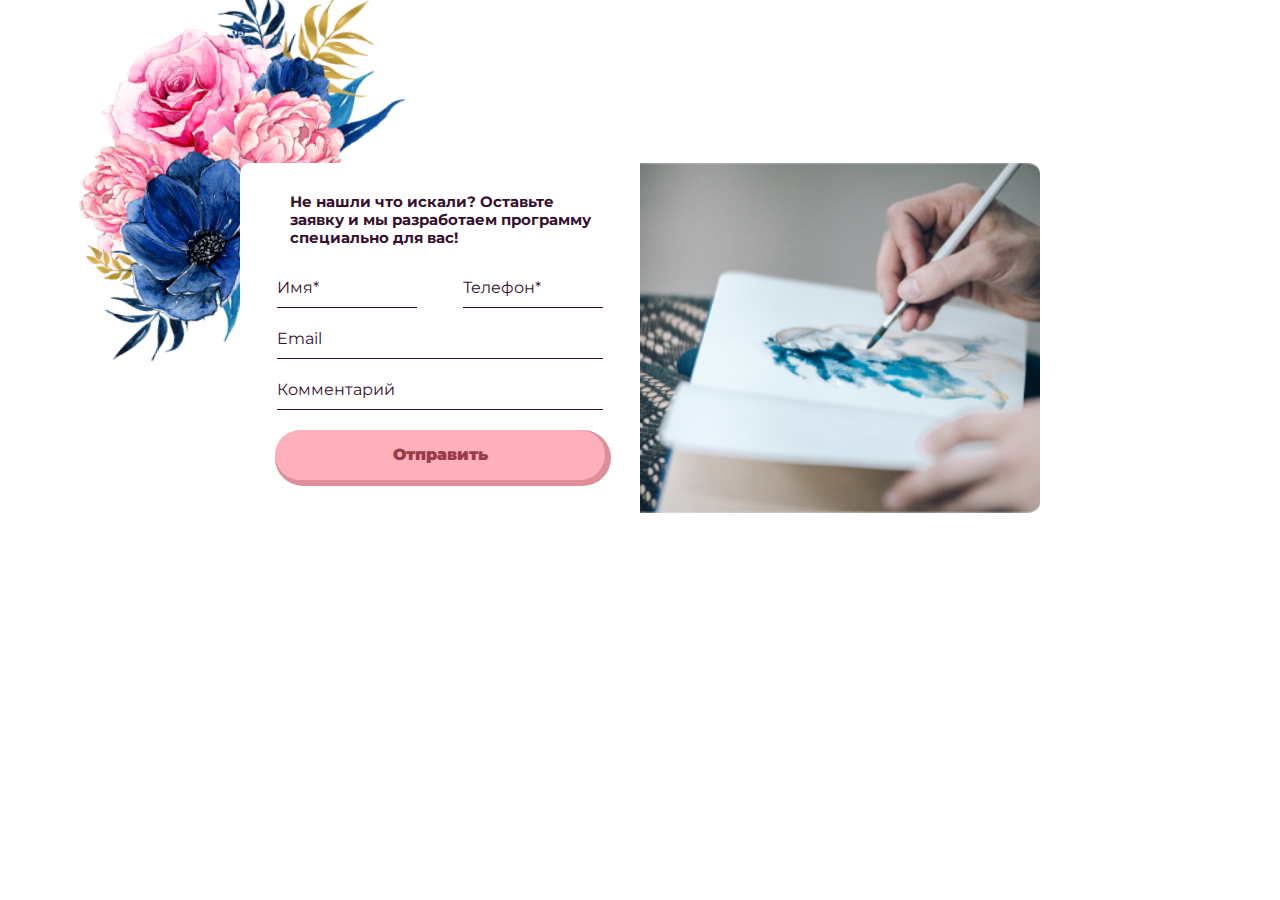
<file: Task2/index.html>
<!DOCTYPE html>
<html>
  <head>
    <meta charset="utf-8" />
    <title>Flower</title>
    <link rel="stylesheet" href="task2.css" />
    <link
      href="https://fonts.googleapis.com/css2?family=Montserrat:wght@400;700&display=swap"
      rel="stylesheet"
    />
  </head>
  <body>
    <div class="flower">
      <div class="flower-wrapper">
        <div class="flower-img">
          <img src="./flowers.png" />
        </div>
        <div class="flower-wrapper__block">
          <div class="flower-block__title">
            Не нашли что искали? Оставьте<br />
            заявку и мы разработаем программу<br />
            специально для вас!
          </div>
          <div class="flower-block__form">
            <form>
              <div class="flower-block__phone">
                <input type="text" placeholder="Имя*" />
                <input type="phone" placeholder="Телефон*" />
              </div>
              <div class="flower-block__email">
                <input type="email" placeholder="Email" />
                <input type="text" placeholder="Комментарий" />
              </div>
              <button class="flower-form__btn">Отправить</button>
            </form>
          </div>
        </div>
        <div class="flower-form__img">
          <img src="./image.png" />
        </div>
      </div>
    </div>
  </body>
</html>
</file>
<file: Task2/task2.css>
.flower {
  display: flex;
  justify-content: center;
  flex-direction: column;
  max-width: 100%;
  margin-top: 100px;
}

.flower-img {
  position: absolute;
  width: 500px;
  height: 500px;
  z-index: -1;
  overflow: hidden;
  left: -33%;
  top: -70%;
  transform: scale(1.4);
  pointer-events: none;
}
.flower-img img {
  width: 100%;
  height: 100%;
  object-fit: cover;
  transform: rotate(10deg);
  pointer-events: none;
}

.flower-wrapper {
  position: relative;
  display: flex;
  justify-content: center;
  margin: 0 auto;
  margin-top: 5%;
  border-radius: 10px;
  max-width: 808px;
  width: 100%;
  z-index: 1;
  background-color: #fff;
}

.flower-wrapper__block {
  display: flex;
  flex-direction: column;
  align-items: center;
  width: 400px;
  height: 350px;
  background-color: #fff;
  border-radius: 10px 0px 0px 10px;
}

.flower-block__title {
  display: flex;
  align-items: center;
  margin-top: 30px;
  margin-bottom: 30px;

  font-family: "Montserrat";
  font-style: normal;
  font-weight: 700;
  font-size: 15px;
  line-height: 18px;
  color: #371030;
}

.flower-block__form {
  display: flex;
  flex-direction: column;
  align-items: center;
}

.flower-form__img {
  display: flex;
  align-items: center;
  width: 400px;
  height: 350px;
  justify-content: center;
}

.flower-form__img img {
  width: 100%;
  height: 100%;
  border-radius: 0 10px 10px 0;
}

.form {
  display: flex;
  flex-direction: column;
  align-items: center;
}

.flower-block__phone {
  display: flex;
  flex-direction: row;
  background-color: none;
  margin-bottom: 20px;
  justify-content: space-between;
}

.flower-block__phone input {
  display: flex;
  width: 140px;
}

.flower-block__email {
  display: flex;
  flex-direction: column;
  margin-bottom: 20px;
}

input[type="email"] {
  margin-bottom: 20px;
}

.flower-block__form form input {
  border: none;
  padding-bottom: 10px;
  font-family: "Montserrat";
  font-style: normal;
  font-weight: 400;
  font-size: 16px;
  line-height: 20px;
  color: #371030;
}

.flower-block__form input::placeholder {
  color: #371030;
  border-bottom: 2px solid #371030;
  padding-bottom: 10px;
}

.flower-form__btn {
  /* text */
  font-family: "Montserrat";
  font-style: normal;
  font-weight: 900;
  font-size: 16px;
  line-height: 20px;
  text-align: center;
  color: #9a3c48;
  /* size */
  border: none;
  background-color: #ffb0ba;
  box-shadow: 3px 3px 0px 3px #de8e98;
  border-radius: 100px;
  width: 330px;
  height: 50px;
  cursor: pointer;
}

.flower-form__btn:hover {
  background-color: #fc9fab;
  transform: all 0.3s;
}
</file>
